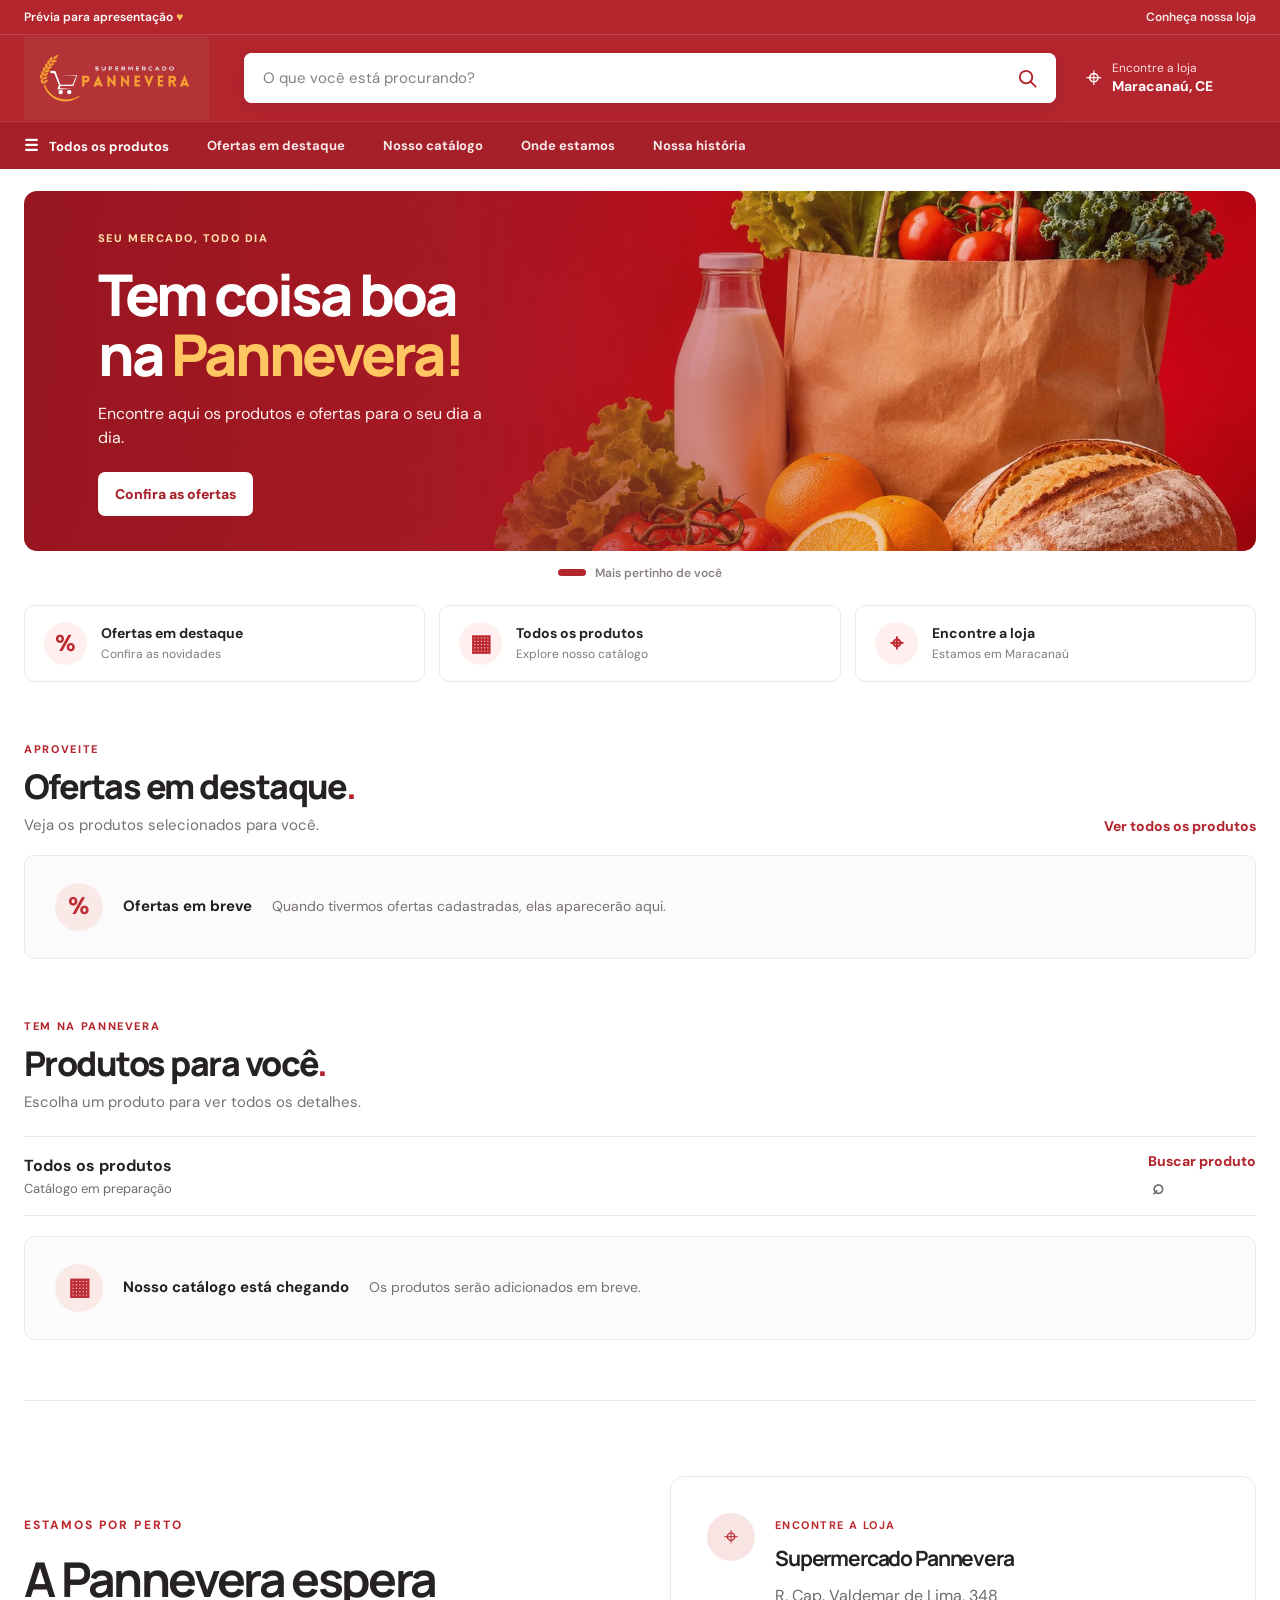
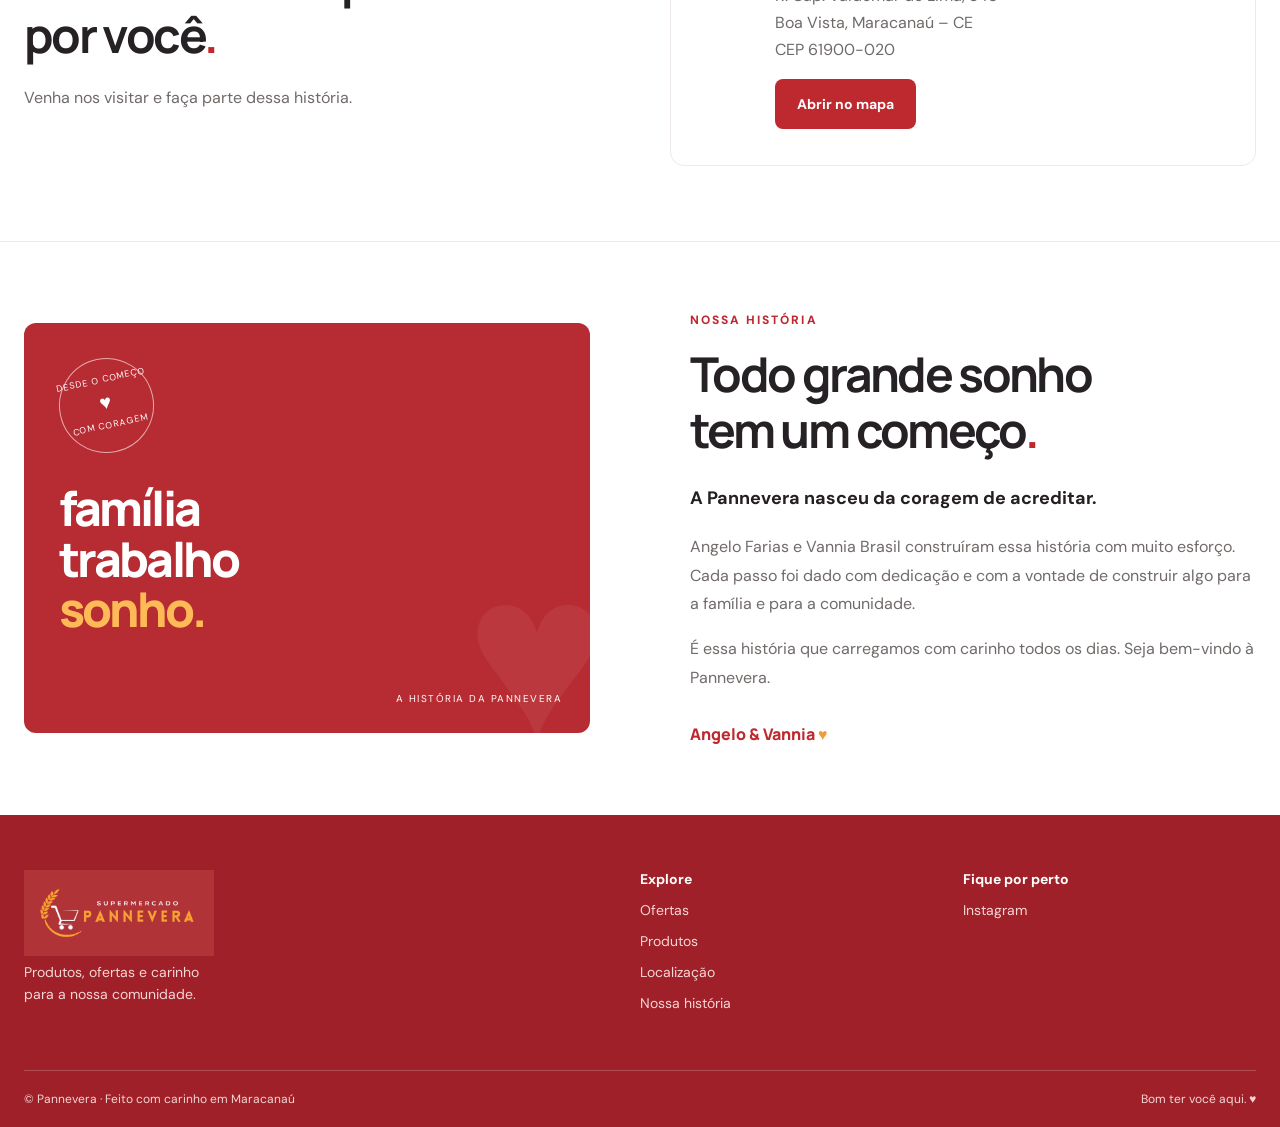
<file: index.html>
<!doctype html><html lang="pt-BR"><head><meta charset="utf-8"><meta name="viewport" content="width=device-width,initial-scale=1"><meta name="description" content="Encontre produtos e ofertas do Supermercado Pannevera em Maracanaú."><title>Pannevera | Produtos e ofertas</title><link rel="stylesheet" href="./style.css"><link rel="stylesheet" href="./redesign.css"><link rel="stylesheet" href="./home.css?v=3"></head><body class="storefront">
<header class="store-header"><div class="topline"><div class="wrap top-inner"><span>Prévia para apresentação <b>♥</b></span><a href="#localizacao">Conheça nossa loja</a></div></div><div class="wrap main-header"><a class="store-logo" href="./index.html" aria-label="Pannevera, início"><img src="./logo.png" alt="Supermercado Pannevera"></a><form id="search-form" class="header-search" role="search"><label class="sr-only" for="search">Buscar produto</label><input id="search" type="search" placeholder="O que você está procurando?" autocomplete="off"><button type="submit" aria-label="Buscar produtos"><svg viewBox="0 0 24 24" aria-hidden="true"><circle cx="10.5" cy="10.5" r="6.5"></circle><path d="m15.5 15.5 5 5"></path></svg></button></form><a class="header-location" href="#localizacao"><span class="loc-icon">⌖</span><span>Encontre a loja<strong>Maracanaú, CE</strong></span></a></div><nav class="store-nav" aria-label="Navegação principal"><div class="wrap store-nav-inner"><a class="nav-highlight" href="#produtos"><span class="menu-icon">☰</span> Todos os produtos</a><a href="#ofertas">Ofertas em destaque</a><a href="#produtos">Nosso catálogo</a><a href="#localizacao">Onde estamos</a><a href="#historia">Nossa história</a></div></nav></header><main><section class="hero-wrap wrap" aria-label="Bem-vindo à Pannevera"><div class="hero-banner"><div class="hero-content"><span class="hero-tag">SEU MERCADO, TODO DIA</span><h1>Tem coisa boa<br>na <em>Pannevera!</em></h1><p>Encontre aqui os produtos e ofertas para o seu dia a dia.</p><a href="#ofertas" class="hero-button">Confira as ofertas</a></div></div><div class="hero-bottom"><span class="active-dot"></span><span class="hero-caption">Mais pertinho de você</span></div></section>
<section class="quick-links wrap" aria-label="Acesso rápido"><a href="#ofertas"><span class="quick-icon">%</span><span><strong>Ofertas em destaque</strong><small>Confira as novidades</small></span></a><a href="#produtos"><span class="quick-icon">▦</span><span><strong>Todos os produtos</strong><small>Explore nosso catálogo</small></span></a><a href="#localizacao"><span class="quick-icon">⌖</span><span><strong>Encontre a loja</strong><small>Estamos em Maracanaú</small></span></a></section>
<section id="ofertas" class="store-section wrap"><div class="shelf-heading"><div><span class="shelf-kicker">APROVEITE</span><h2>Ofertas em destaque<span>.</span></h2><p>Veja os produtos selecionados para você.</p></div><a class="shelf-link" href="#produtos">Ver todos os produtos</a></div><div id="offers" class="catalog offers-grid" aria-live="polite"><div class="empty">Carregando ofertas...</div></div></section>
<section id="produtos" class="store-section wrap"><div class="shelf-heading"><div><span class="shelf-kicker">TEM NA PANNEVERA</span><h2>Produtos para você<span>.</span></h2><p>Escolha um produto para ver todos os detalhes.</p></div></div><div class="catalog-bar"><div><strong>Todos os produtos</strong><span id="count">Carregando catálogo...</span></div><a class="shelf-link" href="#search">Buscar produto <span>⌕</span></a></div><div id="catalog" class="catalog" aria-live="polite"></div></section><section id="localizacao" class="section wrap visit"><div><span class="eyebrow">ESTAMOS POR PERTO</span><h2>A Pannevera espera<br>por você<span class="red">.</span></h2><p>Venha nos visitar e faça parte dessa história.</p></div><div class="address-card"><span class="pin">⌖</span><div><small>ENCONTRE A LOJA</small><h3>Supermercado Pannevera</h3><p>R. Cap. Valdemar de Lima, 348<br>Boa Vista, Maracanaú – CE<br>CEP 61900-020</p><a class="button" href="https://www.google.com/maps/search/?api=1&query=R.%20Cap.%20Valdemar%20de%20Lima%2C%20348%20-%20Boa%20Vista%2C%20Maracana%C3%BA%20-%20CE%2C%2061900-020" target="_blank" rel="noopener noreferrer">Abrir no mapa</a></div></div></section><section id="historia" class="story"><div class="wrap story-grid"><div class="story-art"><div class="story-stamp">DESDE O COMEÇO<br><strong>♥</strong><br>COM CORAGEM</div><div class="story-word">família<br>trabalho<br><em>sonho.</em></div><div class="story-caption">A HISTÓRIA DA PANNEVERA</div></div><div class="story-copy"><span class="eyebrow">NOSSA HISTÓRIA</span><h2>Todo grande sonho<br>tem um começo<span class="red">.</span></h2><p class="lead">A Pannevera nasceu da coragem de acreditar.</p><p>Angelo Farias e Vannia Brasil construíram essa história com muito esforço. Cada passo foi dado com dedicação e com a vontade de construir algo para a família e para a comunidade.</p><p>É essa história que carregamos com carinho todos os dias. Seja bem-vindo à Pannevera.</p><div class="signature">Angelo & Vannia <span>♥</span></div></div></div></section></main><footer><div class="wrap footer-grid"><div><img src="./logo.png" alt="Supermercado Pannevera"><p>Produtos, ofertas e carinho<br>para a nossa comunidade.</p></div><div><b>Explore</b><a href="#ofertas">Ofertas</a><a href="#produtos">Produtos</a><a href="#localizacao">Localização</a><a href="#historia">Nossa história</a></div><div><b>Fique por perto</b><a href="https://www.instagram.com/supermercadopannevera/" target="_blank" rel="noopener noreferrer">Instagram</a></div></div><div class="wrap footer-bottom">© Pannevera · Feito com carinho em Maracanaú <span>Bom ter você aqui. ♥</span></div></footer><script src="./app.js?v=preview1" defer></script></body></html>
</file>
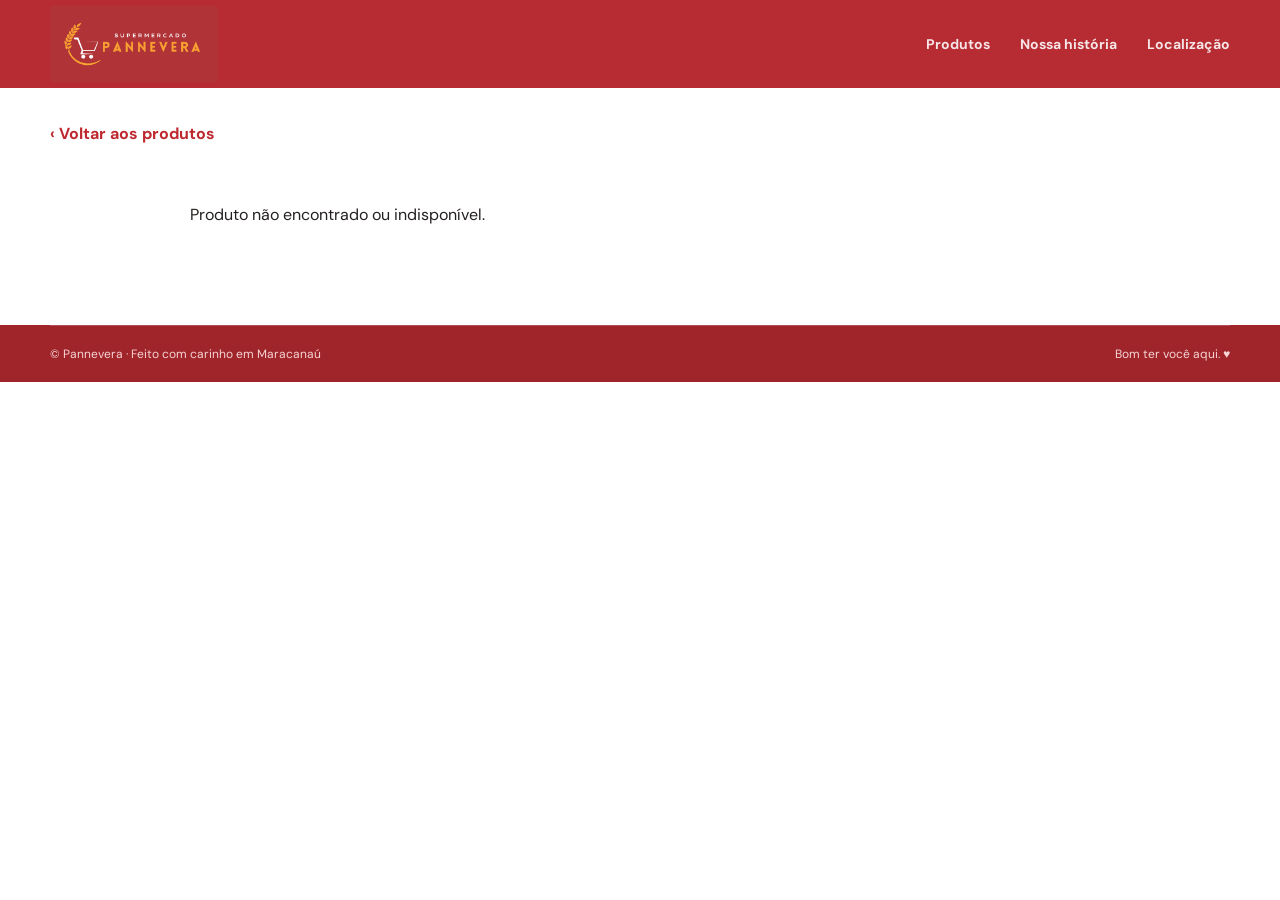
<file: product.html>
<!doctype html><html lang="pt-BR"><head><meta charset="utf-8"><meta name="viewport" content="width=device-width,initial-scale=1"><title>Produto | Pannevera</title><link rel="stylesheet" href="./style.css"><link rel="stylesheet" href="./redesign.css"></head><body><header class="header"><div class="wrap nav"><a class="brand" href="./index.html"><img src="./logo.png" alt="Supermercado Pannevera"></a><nav><a href="./index.html#produtos">Produtos</a><a href="./index.html#historia">Nossa história</a><a href="./index.html#localizacao">Localização</a></nav></div></header><main class="wrap"><a class="back" href="./index.html#produtos">‹ Voltar aos produtos</a><div class="detail" id="detail"><p>Carregando produto...</p></div></main><footer><div class="wrap footer-bottom">© Pannevera · Feito com carinho em Maracanaú <span>Bom ter você aqui. ♥</span></div></footer><script src="./product.js?v=preview1" defer></script></body></html>
</file>
<file: style.css>
@import url('https://fonts.googleapis.com/css2?family=DM+Sans:wght@400;500;600;700&family=Manrope:wght@400;600;700;800&display=swap');
:root{--red:#bd292e;--deep:#8c1e25;--ink:#24201f;--muted:#706b69;--pale:#fff3f2;--line:#eee9e7}*{box-sizing:border-box}html{scroll-behavior:smooth}body{margin:0;font-family:'DM Sans',sans-serif;color:var(--ink);background:white}a{color:inherit;text-decoration:none}button,input,textarea,select{font:inherit}.wrap{width:min(1180px,calc(100% - 48px));margin:auto}.header{border-bottom:1px solid var(--line);background:white}.nav{height:88px;display:flex;align-items:center;gap:54px}.brand img{width:168px;display:block;border-radius:3px}.nav nav{display:flex;gap:33px;margin-left:auto;font-size:14px;font-weight:700}.nav nav a:hover,.text-link:hover{color:var(--red)}.nav-cta{padding:13px 19px;border:1px solid #ead8d8;border-radius:8px;color:var(--red);font-size:14px;font-weight:700}.hero{display:grid;grid-template-columns:1fr 0.92fr;gap:65px;align-items:center;padding-top:69px;padding-bottom:74px}.eyebrow{font-size:12px;letter-spacing:.17em;font-weight:800;color:var(--red);display:block}.eyebrow i{display:inline-block;width:8px;height:8px;border-radius:100%;background:var(--red);margin-right:8px}h1,h2,h3,p{margin-top:0}h1,h2,h3{font-family:Manrope,sans-serif;letter-spacing:-.055em}h1{font-size:clamp(48px,5.3vw,72px);line-height:1.08;margin:25px 0}h1 em{font-style:normal;color:var(--red)}.hero-copy>p{color:var(--muted);font-size:18px;line-height:1.7;max-width:440px}.hero-actions{display:flex;align-items:center;gap:28px;margin-top:32px}.button{display:inline-flex;align-items:center;justify-content:center;background:var(--red);color:white;padding:16px 22px;border:0;border-radius:8px;font-weight:700;font-size:14px;cursor:pointer}.button:hover{background:var(--deep)}.text-link{font-size:14px;font-weight:700}.text-link span{color:var(--red)}.hero-note{display:flex;gap:12px;align-items:center;margin-top:50px;color:var(--muted);font-size:13px;line-height:1.5}.hero-note b{color:var(--ink)}.note-icon{display:grid;place-items:center;width:40px;height:40px;border-radius:50%;background:var(--pale);color:var(--red)}.hero-art{height:440px;position:relative;overflow:hidden;border-radius:18px;background:#b42b31;color:#fff2e9;padding:28px;box-shadow:0 20px 40px #9d34341a}.hero-art:before,.hero-art:after{content:'';position:absolute;width:400px;height:400px;border:1px solid #ffffff35;border-radius:50%;top:45px;left:20%;}.hero-art:after{width:320px;height:320px;top:85px;left:28%}.art-top,.art-bottom{position:absolute;font-weight:700;letter-spacing:.15em;font-size:10px;z-index:2}.art-bottom{bottom:28px;left:28px;right:28px;display:flex;justify-content:space-between}.basket{position:absolute;z-index:1;font-size:164px;top:100px;left:26%;filter:drop-shadow(0 14px 10px #751a1f55)}.art-label{position:absolute;z-index:3;bottom:74px;right:24px;background:#ffb249;color:#832027;padding:14px 22px;transform:rotate(-5deg);border-radius:4px}.art-label small,.art-label strong{display:block}.art-label small{font-size:9px;letter-spacing:.12em;font-weight:bold}.art-label strong{font-family:Manrope;font-size:24px}.spark{position:absolute;color:#ffb249;font-size:44px}.s1{top:70px;right:50px}.s2{bottom:110px;left:45px}.benefits{background:#faf8f7;border-block:1px solid var(--line)}.benefits-inner{display:grid;grid-template-columns:repeat(3,1fr);padding:26px 0}.benefits-inner>div{display:flex;justify-content:center;gap:18px;border-right:1px solid #e8e1df}.benefits-inner>div:last-child{border:0}.benefits b{font-family:Manrope;font-size:24px;color:#d99b9b}.benefits strong,.benefits small{display:block;font-size:14px}.benefits small{color:var(--muted);margin-top:3px}.section{padding-top:110px;padding-bottom:110px}.section-head{display:flex;justify-content:space-between;align-items:end;gap:30px}.section-head p{max-width:300px;color:var(--muted);line-height:1.6}.section h2,.story h2{font-size:clamp(34px,4vw,48px);line-height:1.17;margin:18px 0 24px}.red{color:var(--red)}.catalog-bar{margin-top:45px;padding:20px 0;border-block:1px solid var(--line);display:flex;justify-content:space-between;align-items:center;gap:20px}.catalog-bar strong,.catalog-bar span{display:block}.catalog-bar span{font-size:13px;color:var(--muted);margin-top:4px}.search{display:flex;align-items:center;gap:8px;background:#f7f6f5;padding:10px 14px;border-radius:8px}.search span{font-size:24px!important;margin:0}.search input{border:0;background:none;outline:none;min-width:190px}.catalog{display:grid;grid-template-columns:repeat(4,1fr);gap:20px;margin-top:28px}.empty{grid-column:1/-1;background:#faf8f7;text-align:center;padding:45px 20px;border-radius:12px;color:var(--muted);line-height:1.7}.empty strong{display:block;color:var(--ink);font-size:18px}.product{border:1px solid var(--line);border-radius:12px;overflow:hidden;transition:transform .2s,box-shadow .2s}.product:hover{transform:translateY(-4px);box-shadow:0 10px 30px #22111110}.product-image{height:185px;background:#f8f5f4;display:grid;place-items:center;font-size:48px}.product-image img{width:100%;height:100%;object-fit:contain}.product-info{padding:18px}.product-info h3{font-size:17px;letter-spacing:-.02em;margin:4px 0 10px}.product-info small{color:var(--muted)}.product-info strong{display:block;color:var(--red);font-size:20px;margin-top:12px}.story{background:#fff6f5;padding:105px 0}.story-grid{display:grid;grid-template-columns:1fr 1fr;gap:100px;align-items:center}.story-art{height:410px;background:#be3034;border-radius:14px;padding:35px;color:white;position:relative;overflow:hidden}.story-art:after{content:'♥';position:absolute;font-size:240px;right:-18px;bottom:-80px;color:#ffffff10}.story-stamp{font-size:9px;line-height:1.6;letter-spacing:.12em;border:1px solid #ffffff99;width:95px;height:95px;border-radius:50%;text-align:center;padding-top:13px;transform:rotate(-12deg)}.story-stamp strong{font-size:20px}.story-word{font:800 48px/1.05 Manrope;letter-spacing:-.06em;margin-top:30px}.story-word em{color:#ffba58;font-style:normal}.story-caption{position:absolute;bottom:28px;right:28px;letter-spacing:.15em;font-size:10px}.story-copy p{color:var(--muted);line-height:1.8}.story-copy .lead{color:var(--ink);font-weight:700;font-size:18px}.signature{font-family:Manrope;font-weight:800;margin-top:30px;color:var(--red)}.signature span{color:#ef9c39}.visit{display:grid;grid-template-columns:1fr 1fr;gap:60px;align-items:center}.visit>div>p{color:var(--muted)}.address-card{background:#faf8f7;border:1px solid var(--line);border-radius:14px;padding:36px;display:flex;gap:20px}.pin{width:48px;height:48px;flex-shrink:0;display:grid;place-items:center;background:#f8e4e3;color:var(--red);border-radius:50%;font-size:25px}.address-card small{font-size:11px;letter-spacing:.13em;font-weight:bold;color:var(--red)}.address-card h3{margin:10px 0;font-size:21px}.address-card p{line-height:1.7;color:var(--muted)}footer{background:#9f252b;color:#fff}footer .footer-grid{display:grid;grid-template-columns:2fr 1fr 1fr;gap:30px;padding-top:55px;padding-bottom:45px}footer img{width:190px}footer p{font-size:14px;line-height:1.6;color:#f6d5d4}footer b,footer a{display:block;font-size:14px;margin:0 0 13px}footer a{color:#f6d5d4}.footer-bottom{padding:20px 0;border-top:1px solid #ffffff33;font-size:12px;color:#f6d5d4}.footer-bottom span{float:right}.detail{max-width:900px;margin:60px auto 100px;display:grid;grid-template-columns:1fr 1fr;gap:55px}.detail .product-image{height:380px;border-radius:14px}.detail h1{font-size:42px}.detail .price{font-size:30px;color:var(--red);font-weight:800}.detail p{line-height:1.7;color:var(--muted)}.back{color:var(--red);font-weight:700;display:inline-block;margin-top:35px}.panel{max-width:900px;margin:50px auto 100px}.panel h1{font-size:40px}.panel form{display:grid;grid-template-columns:1fr 1fr;gap:16px;background:#faf8f7;padding:28px;border-radius:12px}.panel label{display:flex;flex-direction:column;gap:7px;font-size:14px;font-weight:700}.panel input,.panel textarea{padding:12px;border:1px solid #ddd4d2;border-radius:7px;background:white}.panel textarea{min-height:90px}.wide{grid-column:1/-1}.panel-list{margin-top:40px}.admin-row{display:flex;justify-content:space-between;align-items:center;gap:16px;border-bottom:1px solid var(--line);padding:15px 0}.admin-row button{border:1px solid #ddd;background:white;border-radius:6px;padding:8px 12px;cursor:pointer}.admin-row .delete{color:var(--red)}.notice{color:var(--red);font-weight:700}.help{color:var(--muted);line-height:1.6;font-size:14px}@media(max-width:760px){.wrap{width:min(100% - 32px,1180px)}.nav{height:72px;gap:10px}.brand img{width:140px}.nav nav{gap:13px;font-size:12px}.nav-cta{display:none}.hero{grid-template-columns:1fr;gap:30px;padding-top:45px}.hero-art{height:310px}.basket{font-size:110px;top:70px}.hero-art:before{top:0}.hero-art:after{top:30px}.hero-note{margin-top:30px}.benefits-inner>div{justify-content:start;gap:8px}.benefits b{display:none}.benefits strong,.benefits small{font-size:12px}.benefits-inner>div+div{padding-left:10px}.section{padding-top:75px;padding-bottom:75px}.section-head{display:block}.catalog{grid-template-columns:repeat(2,1fr);gap:12px}.product-image{height:140px}.story-grid,.visit,.detail{grid-template-columns:1fr;gap:35px}.story{padding:75px 0}.story-art{height:320px}.story-word{font-size:39px}.footer-grid{grid-template-columns:1fr 1fr!important}footer .footer-grid>div:first-child{grid-column:1/-1}.footer-bottom span{display:none}.detail{margin:30px auto 70px}.detail .product-image{height:280px}.panel form{grid-template-columns:1fr}.wide{grid-column:auto}.catalog-bar{align-items:stretch;flex-direction:column}.search input{width:100%}}
</file>
<file: redesign.css>
.header{background:#b72b32;border:0;color:white}.nav{height:88px}.brand img{width:168px}.nav nav{gap:30px}.nav nav a{color:#fff;opacity:.88;transition:opacity .2s}.nav nav a:hover{color:white;opacity:1}.nav-cta{border-color:#fff8;color:white;transition:background .2s,color .2s}.nav-cta:hover{background:white;color:var(--red)}
.shop-intro{display:grid;grid-template-columns:1fr .72fr;align-items:center;gap:50px;padding-top:50px;padding-bottom:52px}.shop-intro h1{font-size:clamp(40px,4.6vw,61px);line-height:1.12;margin:18px 0}.shop-intro h1 em{font-style:normal;color:var(--red)}.shop-intro p,.section-title p{color:var(--muted);line-height:1.65}.shop-intro .button{margin-top:10px}.intro-card{min-height:250px;border:1px solid #eee5e3;border-radius:20px;background:#fff;display:flex;flex-direction:column;justify-content:space-between;padding:25px 30px;overflow:hidden;box-shadow:0 14px 40px #4c17170a}.intro-card>span{font-size:10px;letter-spacing:.16em;font-weight:800;color:#9b8b88}.intro-icons{text-align:center;font-size:50px;letter-spacing:10px}.intro-icons b{font-size:82px}.intro-card strong{font:800 24px Manrope;letter-spacing:-.05em}.intro-card strong span{color:var(--red)}
.shopping-section{padding-top:46px;padding-bottom:46px;border-top:1px solid var(--line);scroll-margin-top:24px}.section-title{display:flex;align-items:end;justify-content:space-between;gap:24px}.section-title h2{font:800 clamp(32px,3.7vw,44px)/1.15 Manrope;letter-spacing:-.055em;margin:13px 0 8px}.section-title p{margin:0}.section-title .text-link{white-space:nowrap;padding-bottom:5px;color:var(--red)}.offers-grid{margin-top:25px}.catalog-bar{margin-top:25px}.empty{background:#fff;border:1px dashed #e2d6d4;padding:35px 20px}.product{position:relative}.product-image{background:#faf8f7}.offer-label{position:absolute;top:12px;left:12px;z-index:1;padding:7px 10px;background:var(--red);color:white;border-radius:5px;font-size:11px;letter-spacing:.05em;font-weight:800}.offer-until{display:block;margin-top:7px;color:var(--muted);font-size:12px}.story{background:white;border-top:1px solid var(--line);padding:75px 0}.story-art{background:#b72b32}.visit{border-top:1px solid var(--line);padding-top:75px;padding-bottom:75px}.address-card{background:#fff}.product,.button,.intro-card{transition:transform .2s ease,box-shadow .2s ease,background-color .2s ease}.button:hover{transform:translateY(-2px)}.product:hover{transform:translateY(-5px)}.panel label.offer-check{flex-direction:row;align-items:center;gap:10px}.panel label.offer-check input{width:18px;height:18px;accent-color:var(--red)}
@media(max-width:760px){.nav{height:auto;min-height:78px;flex-wrap:wrap;padding-top:10px;padding-bottom:10px}.nav nav{width:100%;order:2;margin:0;justify-content:space-between;gap:8px;font-size:12px}.shop-intro{grid-template-columns:1fr;gap:25px;padding-top:40px;padding-bottom:40px}.shop-intro h1{font-size:40px}.intro-card{min-height:175px;padding:18px 22px}.intro-icons{font-size:30px}.intro-icons b{font-size:52px}.intro-card strong{font-size:20px}.shopping-section{padding-top:36px;padding-bottom:36px}.section-title{align-items:start;flex-direction:column;gap:14px}.section-title h2{font-size:33px}.section-title .text-link{padding:0}.story{padding:60px 0}.visit{padding-top:60px;padding-bottom:60px}}
@media(prefers-reduced-motion:reduce){html{scroll-behavior:auto}.product,.button,.intro-card,.nav nav a,.nav-cta{transition:none}.button:hover,.product:hover{transform:none}}
</file>
<file: home.css>
.storefront{--retail-red:#b4262e;--red-dark:#8f1d25;--red-light:#fff2f1;--store-ink:#252124;color:var(--store-ink);background:#fff;font-family:'DM Sans',sans-serif}.storefront .wrap{width:min(1240px,calc(100% - 48px))}.sr-only{position:absolute;width:1px;height:1px;padding:0;margin:-1px;overflow:hidden;clip:rect(0,0,0,0);white-space:nowrap;border:0}.store-header{color:white;background:var(--retail-red)}.topline{border-bottom:1px solid #ffffff26;font-size:12px;font-weight:600}.top-inner{height:34px;display:flex;align-items:center;justify-content:space-between}.top-inner b{color:#ffc35b}.top-inner a{color:#fff;opacity:.9}.main-header{display:grid;grid-template-columns:190px minmax(200px,1fr) 170px;align-items:center;gap:30px;min-height:86px}.store-logo img{display:block;width:185px;mix-blend-mode:lighten}.header-search{height:50px;display:flex;overflow:hidden;background:white;border-radius:8px;box-shadow:0 5px 18px #71121c33}.header-search:focus-within{outline:3px solid #ffd279}.header-search input{width:100%;border:0;outline:0;background:#fff;padding:0 19px;font-size:15px;color:#272123}.header-search input::placeholder{color:#867f7f}.header-search button{width:60px;border:0;background:#fff;display:grid;place-items:center;cursor:pointer}.header-search button svg{width:23px;fill:none;stroke:var(--retail-red);stroke-width:2;stroke-linecap:round}.header-location{display:flex;gap:10px;align-items:center;font-size:12px;color:#ffdfdf;line-height:1.4}.header-location strong{display:block;color:white;font-size:14px}.loc-icon{font-size:28px;color:white}.store-nav{border-top:1px solid #ffffff20;background:#a6202a}.store-nav-inner{display:flex;align-items:center;gap:38px;min-height:47px;font-size:13px;font-weight:700;white-space:nowrap}.store-nav a{color:white;opacity:.9;transition:opacity .2s}.store-nav a:hover{opacity:1}.store-nav .nav-highlight{opacity:1}.menu-icon{font-size:16px;margin-right:8px}
.hero-wrap{padding-top:22px}.hero-banner{min-height:330px;display:flex;align-items:center;border-radius:13px;overflow:hidden;background-color:#b32730;background-image:linear-gradient(90deg,rgba(151,23,33,.96) 0%,rgba(161,28,38,.88) 35%,rgba(173,31,42,.14) 72%),url('./hero-groceries.jpg');background-size:cover;background-position:center}.hero-content{color:white;width:55%;padding:35px 6%}.hero-tag{display:inline-block;font-size:11px;letter-spacing:.14em;font-weight:800;color:#ffe2ab}.hero-content h1{font:800 clamp(35px,4.5vw,58px)/1.05 Manrope,sans-serif;letter-spacing:-.055em;margin:17px 0}.hero-content h1 em{font-style:normal;color:#ffc661}.hero-content p{font-size:16px;max-width:400px;line-height:1.5;color:#fff2ef;margin-bottom:22px}.hero-button{display:inline-flex;align-items:center;gap:24px;background:white;color:#a8212a;font-size:14px;font-weight:800;padding:13px 17px;border-radius:7px;transition:transform .2s,box-shadow .2s}.hero-button:hover{transform:translateY(-2px);box-shadow:0 8px 18px #73151c55}.hero-button span{font-size:22px;line-height:14px}.hero-bottom{display:flex;align-items:center;justify-content:center;gap:9px;margin:14px 0 2px}.active-dot{height:7px;width:28px;border-radius:20px;background:var(--retail-red)}.hero-caption{color:#8a8281;font-size:12px;font-weight:600}
.quick-links{display:grid;grid-template-columns:repeat(3,1fr);gap:14px;margin-top:24px}.quick-links>a{display:flex;gap:14px;align-items:center;padding:16px 19px;border:1px solid #eee9e8;border-radius:10px;background:white;transition:transform .2s,box-shadow .2s,border-color .2s}.quick-links>a:hover{transform:translateY(-3px);border-color:#ecc5c4;box-shadow:0 10px 25px #601e1e0c}.quick-icon{width:43px;height:43px;border-radius:50%;background:#fff0ef;color:#bd2931;display:grid;place-items:center;font-size:23px;font-weight:800;flex:none}.quick-links strong,.quick-links small{display:block}.quick-links strong{font-size:14px}.quick-links small{font-size:12px;color:#837a7b;margin-top:4px}.quick-links a>b{margin-left:auto;color:#b82a31;font-size:22px}
.store-section{padding-top:55px;scroll-margin-top:20px}.shelf-heading{display:flex;justify-content:space-between;align-items:end;gap:20px}.shelf-kicker{color:#b4262e;font-size:11px;letter-spacing:.15em;font-weight:800}.shelf-heading h2{font:800 clamp(26px,3vw,34px)/1.2 Manrope,sans-serif;letter-spacing:-.045em;margin:8px 0}.shelf-heading h2 span{color:#b4262e}.shelf-heading p{margin:0;color:#777071;font-size:15px}.shelf-link{font-size:14px;font-weight:800;color:#b4262e;white-space:nowrap}.shelf-link span{font-size:20px;vertical-align:-1px;margin-left:4px}.storefront .catalog{margin-top:20px;gap:16px;grid-template-columns:repeat(5,1fr)}.storefront .empty{grid-column:1/-1;text-align:left;display:flex;align-items:center;gap:6px 20px;flex-wrap:wrap;padding:27px 30px;border:1px solid #eee8e6;background:#fcfbfb;color:#777071;border-radius:10px}.storefront .empty:before{content:'%';font-size:24px;font-weight:800;color:#bd2e35;display:grid;place-items:center;width:48px;height:48px;flex:none;border-radius:50%;background:#fbe9e8}.storefront #catalog .empty:before{content:'▦'}.storefront .empty strong{font-size:15px}.storefront .empty span{font-size:14px}.storefront .product{border:1px solid #eee9e8;box-shadow:none;border-radius:10px;transition:transform .2s,box-shadow .2s}.storefront .product:hover{box-shadow:0 12px 30px #36100d12}.storefront .product-image{height:180px;background:#fbfafa}.storefront .product-info h3{font-size:15px;line-height:1.4;min-height:42px}.storefront .product-info strong{font-size:22px;color:#262123}.storefront .offer-label{background:#c52b32}.storefront .catalog-bar{border:0;border-top:1px solid #eee9e8;border-bottom:1px solid #eee9e8;margin-top:24px;padding:15px 0}.storefront .visit{margin-top:60px}.storefront .story{padding:70px 0}.storefront .story-art{border-radius:12px}.storefront footer{background:#9f2028}
@media(max-width:850px){.main-header{grid-template-columns:155px 1fr;gap:14px}.store-logo img{width:150px}.header-location{display:none}.store-nav-inner{gap:23px;overflow-x:auto;scrollbar-width:none}.store-nav-inner::-webkit-scrollbar{display:none}.storefront .catalog{grid-template-columns:repeat(3,1fr)}.hero-banner{min-height:285px}.hero-content{width:65%}.quick-links{gap:8px}.quick-links>a{padding:12px}.quick-links small{font-size:11px}}
@media(max-width:600px){.storefront .wrap{width:calc(100% - 32px)}.topline{font-size:11px}.main-header{grid-template-columns:1fr;gap:10px;padding-top:12px;padding-bottom:14px}.store-logo img{width:145px}.header-search{height:46px}.store-nav-inner{min-height:44px}.hero-wrap{padding-top:15px}.hero-banner{min-height:295px;background-position:62% center;background-image:linear-gradient(90deg,rgba(151,23,33,.96),rgba(161,28,38,.82) 55%,rgba(173,31,42,.16)),url('./hero-groceries.jpg')}.hero-content{width:82%;padding:24px}.hero-content h1{font-size:36px}.hero-content p{font-size:14px}.hero-bottom{margin-top:12px}.quick-links{grid-template-columns:1fr;gap:8px;margin-top:18px}.quick-links>a{padding:10px 14px}.quick-icon{width:38px;height:38px;font-size:20px}.store-section{padding-top:45px}.shelf-heading{align-items:flex-start;flex-direction:column;gap:12px}.shelf-heading h2{font-size:28px}.storefront .catalog{grid-template-columns:repeat(2,1fr);gap:10px}.storefront .product-image{height:140px}.storefront .product-info{padding:13px}.storefront .product-info strong{font-size:19px}.storefront .empty{padding:20px;align-items:center}.storefront .empty span{width:100%;padding-left:0}.storefront .catalog-bar{flex-direction:row;align-items:center}.storefront .visit{margin-top:45px}}
@media(prefers-reduced-motion:reduce){.storefront *{scroll-behavior:auto!important;transition:none!important;animation:none!important}.quick-links>a:hover,.hero-button:hover{transform:none}}
</file>
